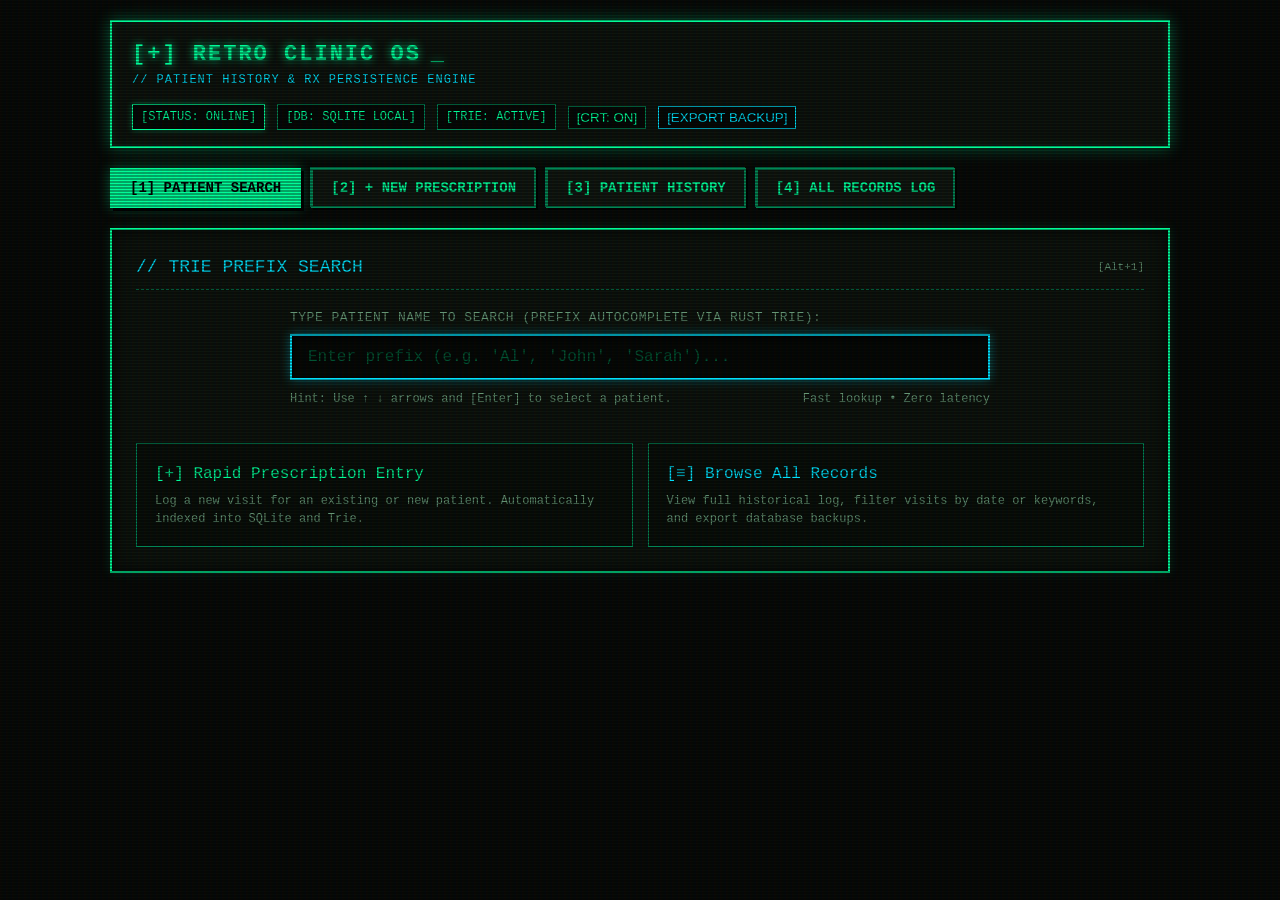
<file: index.html>
﻿<!DOCTYPE html>
<html lang="en">
<head>
  <meta charset="UTF-8">
  <meta name="viewport" content="width=device-width, initial-scale=1.0">
  <title>RETRO CLINIC OS // Patient History & Prescription Tracker</title>
  <link rel="stylesheet" href="style.css">
</head>
<body>
  <!-- CRT Scanlines Overlay -->
  <div class="crt-overlay"></div>

  <div class="app-container">
    <!-- Header -->
    <header class="retro-header">
      <div class="title-group">
        <h1>
          <span>[+] RETRO CLINIC OS</span>
          <span class="cursor-blink">_</span>
        </h1>
        <div class="sub">// PATIENT HISTORY &amp; RX PERSISTENCE ENGINE</div>
      </div>

      <div class="status-bar">
        <span class="status-pill online">[STATUS: ONLINE]</span>
        <span class="status-pill">[DB: SQLITE LOCAL]</span>
        <span class="status-pill">[TRIE: ACTIVE]</span>
        <button id="crtToggleBtn" class="status-pill" style="cursor: pointer;">[CRT: ON]</button>
        <button id="exportBackupBtn" class="status-pill" style="cursor: pointer; border-color: var(--c-cyan); color: var(--c-cyan);">[EXPORT BACKUP]</button>
      </div>
    </header>

    <!-- Navigation Tabs -->
    <nav class="retro-nav">
      <button id="tab-btn-search" class="nav-btn active" onclick="switchTab('search')">
        <span>[1] PATIENT SEARCH</span>
      </button>
      <button id="tab-btn-new" class="nav-btn" onclick="switchTab('new')">
        <span>[2] + NEW PRESCRIPTION</span>
      </button>
      <button id="tab-btn-history" class="nav-btn" onclick="switchTab('history')">
        <span>[3] PATIENT HISTORY</span>
      </button>
      <button id="tab-btn-table" class="nav-btn" onclick="switchTab('table')">
        <span>[4] ALL RECORDS LOG</span>
      </button>
    </nav>

    <!-- PANEL 1: Search & Live Autocomplete -->
    <section id="panel-search" class="panel">
      <div class="panel-title">
        <span>// TRIE PREFIX SEARCH</span>
        <small style="font-size: 11px; color: var(--c-text-muted);">[Alt+1]</small>
      </div>

      <div class="search-container">
        <label class="input-label" for="searchInput">TYPE PATIENT NAME TO SEARCH (PREFIX AUTOCOMPLETE VIA RUST TRIE):</label>
        <input 
          type="text" 
          id="searchInput" 
          class="retro-input" 
          placeholder="Enter prefix (e.g. 'Al', 'John', 'Sarah')..." 
          autocomplete="off"
        >
        <div id="searchSuggestions" class="suggestions-dropdown hidden"></div>
        <div style="margin-top: 10px; font-size: 12px; color: var(--c-text-muted); display: flex; justify-content: space-between;">
          <span>Hint: Use &uarr; &darr; arrows and [Enter] to select a patient.</span>
          <span>Fast lookup &bull; Zero latency</span>
        </div>
      </div>

      <div style="margin-top: 35px; display: grid; grid-template-columns: repeat(auto-fit, minmax(280px, 1fr)); gap: 15px;">
        <div class="rx-card" style="cursor: pointer;" onclick="switchTab('new')">
          <div class="rx-card-title" style="color: var(--c-green);">[+] Rapid Prescription Entry</div>
          <p style="font-size: 12px; color: var(--c-text-muted); margin-top: 6px;">
            Log a new visit for an existing or new patient. Automatically indexed into SQLite and Trie.
          </p>
        </div>
        <div class="rx-card" style="cursor: pointer;" onclick="switchTab('table')">
          <div class="rx-card-title" style="color: var(--c-cyan);">[&equiv;] Browse All Records</div>
          <p style="font-size: 12px; color: var(--c-text-muted); margin-top: 6px;">
            View full historical log, filter visits by date or keywords, and export database backups.
          </p>
        </div>
      </div>
    </section>

    <!-- PANEL 2: New Prescription Form -->
    <section id="panel-new" class="panel hidden">
      <div class="panel-title">
        <span>// NEW PATIENT VISIT &amp; PRESCRIPTION</span>
        <small style="font-size: 11px; color: var(--c-text-muted);">[Alt+2]</small>
      </div>

      <form id="newRxForm">
        <div class="form-grid">
          <!-- Patient Name with Trie Autocomplete -->
          <div class="form-group" style="position: relative;">
            <label class="input-label" for="newRxName">PATIENT NAME *</label>
            <input 
              type="text" 
              id="newRxName" 
              class="retro-input" 
              placeholder="Full name..." 
              required 
              autocomplete="off"
            >
            <div id="newRxSuggestions" class="suggestions-dropdown hidden"></div>
          </div>

          <!-- Age -->
          <div class="form-group">
            <label class="input-label" for="newRxAge">AGE</label>
            <input type="text" id="newRxAge" class="retro-input" placeholder="e.g. 34 or 45 yrs">
          </div>

          <!-- Gender -->
          <div class="form-group">
            <label class="input-label" for="newRxGender">GENDER</label>
            <input type="text" id="newRxGender" class="retro-input" placeholder="M / F / Other">
          </div>

          <!-- Phone -->
          <div class="form-group">
            <label class="input-label" for="newRxPhone">PHONE NUMBER</label>
            <input type="text" id="newRxPhone" class="retro-input" placeholder="e.g. 9876543210">
          </div>

          <!-- Date -->
          <div class="form-group">
            <label class="input-label" for="newRxDate">VISIT DATE *</label>
            <input type="date" id="newRxDate" class="retro-input" required>
          </div>

          <!-- Time -->
          <div class="form-group">
            <label class="input-label" for="newRxTime">VISIT TIME *</label>
            <input type="time" id="newRxTime" class="retro-input" required>
          </div>

          <!-- Symptoms / Diagnosis -->
          <div class="form-group full-width">
            <label class="input-label" for="newRxSymptoms">SYMPTOMS / CLINICAL DIAGNOSIS</label>
            <textarea 
              id="newRxSymptoms" 
              class="retro-input" 
              style="min-height: 70px;"
              placeholder="e.g. Viral fever for 3 days, dry cough, headache, BP 120/80..."
            ></textarea>
          </div>

          <!-- Prescription Details -->
          <div class="form-group full-width">
            <label class="input-label" for="newRxPrescription">PRESCRIPTION DETAILS (MEDICATIONS &amp; DOSAGE) *</label>
            <textarea 
              id="newRxPrescription" 
              class="retro-input" 
              style="min-height: 120px;"
              placeholder="1. Tab Paracetamol 650mg - 1-0-1 after meals x 3 days&#10;2. Tab Cetirizine 10mg - 0-0-1 at night x 5 days&#10;3. Cough Syrup 10ml - thrice daily x 5 days&#10;Notes: Drink warm water, follow-up after 4 days." 
              required
            ></textarea>
          </div>
        </div>

        <div class="btn-row">
          <button type="button" class="retro-btn" onclick="document.getElementById('newRxForm').reset(); initNewRxForm();">
            Clear Form
          </button>
          <button type="submit" class="retro-btn cyan" style="font-size: 15px;">
            [SAVE RECORD] &crarr;
          </button>
        </div>
      </form>
    </section>

    <!-- PANEL 3: Patient History -->
    <section id="panel-history" class="panel hidden">
      <div class="panel-title">
        <span id="historyPatientTitle">// PATIENT HISTORY</span>
        <div style="display: flex; gap: 10px; align-items: center;">
          <span id="historyVisitCount" class="status-pill">0 VISITS</span>
          <button id="btnNewVisitForPatient" class="retro-btn cyan" style="padding: 6px 12px; font-size: 12px;">
            + NEW VISIT FOR THIS PATIENT
          </button>
        </div>
      </div>

      <div id="historyTimeline" class="history-timeline">
        <div style="padding: 20px; text-align: center; color: var(--c-text-muted);">
          [Select a patient from search or table to view their history timeline]
        </div>
      </div>
    </section>

    <!-- PANEL 4: All Records Table -->
    <section id="panel-table" class="panel hidden">
      <div class="panel-title">
        <span>// MASTER CLINIC RECORDS LOG</span>
        <small style="font-size: 11px; color: var(--c-text-muted);">[Alt+4]</small>
      </div>

      <div class="table-filter-bar">
        <input 
          type="text" 
          id="tableSearchInput" 
          class="retro-input" 
          placeholder="Filter by patient name..." 
          style="max-width: 250px; padding: 8px 12px;"
        >
        <input 
          type="date" 
          id="tableDateInput" 
          class="retro-input" 
          style="max-width: 180px; padding: 8px 12px;"
        >
        <button id="tableResetBtn" class="retro-btn" style="padding: 8px 14px; font-size: 12px;">
          Reset Filters
        </button>
      </div>

      <div class="table-wrapper">
        <table class="retro-table">
          <thead>
            <tr>
              <th style="width: 60px;">ID</th>
              <th>Patient Name</th>
              <th>Date &amp; Time</th>
              <th>Phone</th>
              <th>Diagnosis / Symptoms</th>
              <th>Prescription</th>
            </tr>
          </thead>
          <tbody id="recordsTableBody">
            <!-- Rows injected by JavaScript -->
          </tbody>
        </table>
      </div>
    </section>
  </div>

  <!-- Toast Notification -->
  <div id="toast"></div>

  <!-- Prescription Print Slip Modal -->
  <div id="printModal" class="modal-backdrop hidden">
    <div class="modal-content">
      <div class="printable-slip">
        <div class="clinic-head">
          <h2>CLINIC MEDICAL PRESCRIPTION</h2>
          <div style="font-size: 12px; color: var(--c-text-muted); margin-top: 4px;">
            PRIMARY HEALTHCARE &bull; OUTPATIENT CLINIC
          </div>
        </div>

        <div class="rx-slip-grid">
          <div><strong>Patient Name:</strong> <span id="slipPatientName">-</span></div>
          <div><strong>Date &amp; Time:</strong> <span id="slipDateTime">-</span></div>
          <div style="grid-column: 1 / -1;"><strong>Vitals:</strong> <span id="slipVitals">-</span></div>
        </div>

        <div style="margin-bottom: 12px;">
          <strong style="font-size: 12px; color: var(--c-amber);">Symptoms / Diagnosis:</strong>
          <div id="slipSymptoms" class="rx-field-content" style="border-left-color: var(--c-amber);">-</div>
        </div>

        <div style="margin-bottom: 25px;">
          <strong style="font-size: 14px; color: var(--c-cyan);">Rx (Medications &amp; Instructions):</strong>
          <div id="slipPrescription" class="rx-field-content" style="white-space: pre-wrap; min-height: 80px;">-</div>
        </div>

        <div style="margin-top: 30px; display: flex; justify-content: space-between; align-items: flex-end; padding-top: 15px; border-top: 1px dashed #334433;">
          <span style="font-size: 11px; color: var(--c-text-muted);">Generated via Retro Clinic System</span>
          <div style="text-align: center;">
            <div style="border-bottom: 1px solid var(--c-dim-green); width: 160px; height: 30px;"></div>
            <span style="font-size: 12px;">Doctor's Signature</span>
          </div>
        </div>
      </div>

      <div class="btn-row" style="margin-top: 0;">
        <button class="retro-btn" onclick="closePrintModal()">Close</button>
        <button class="retro-btn cyan" onclick="window.print()">[Print / Save PDF]</button>
      </div>
    </div>
  </div>

  <script src="app.js"></script>
</body>
</html>
</file>
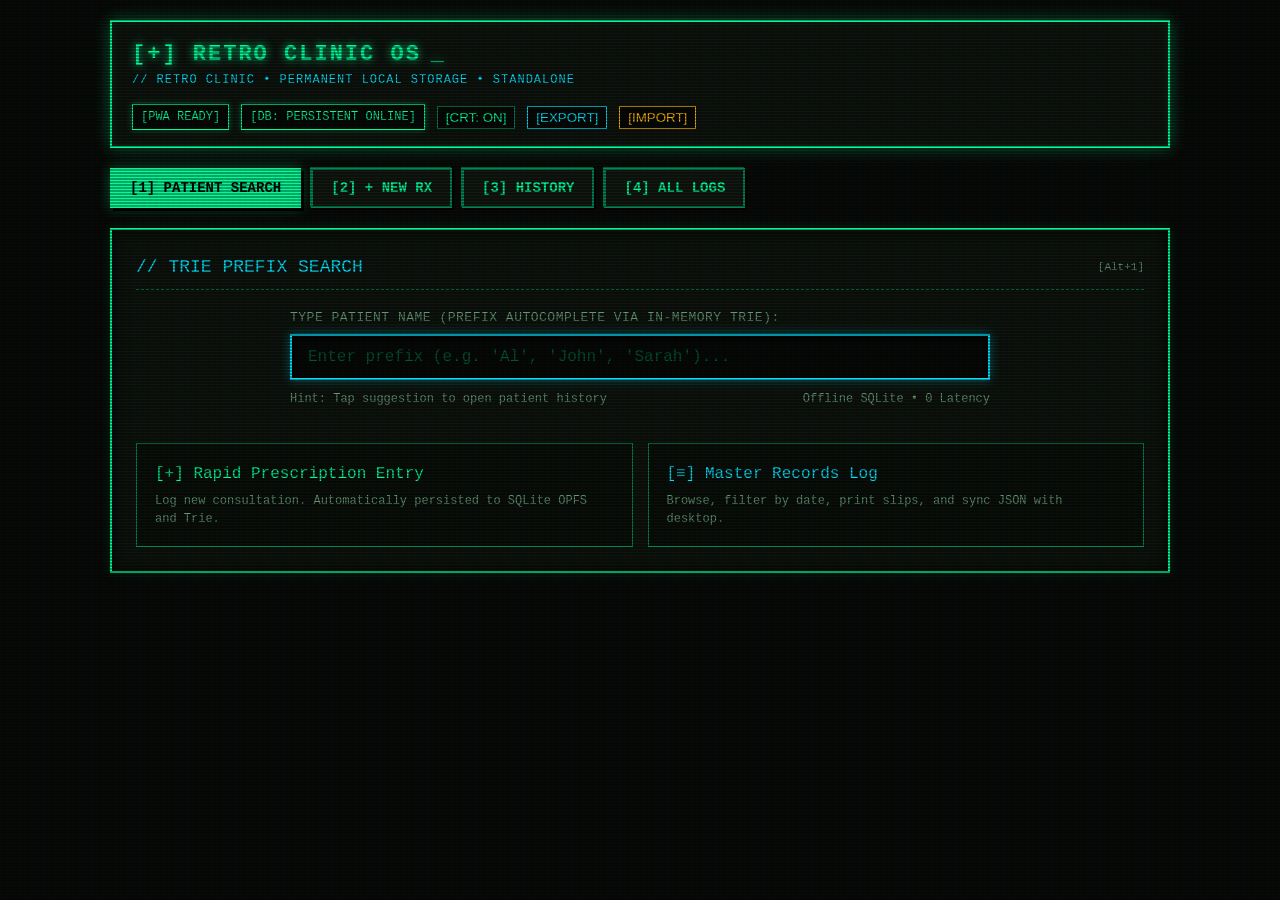
<file: docs/index.html>
<!DOCTYPE html>
<html lang="en">
<head>
  <meta charset="UTF-8">
  <meta name="viewport" content="width=device-width, initial-scale=1.0, maximum-scale=1.0, user-scalable=no">
  <meta name="theme-color" content="#00ff99">
  <meta name="apple-mobile-web-app-capable" content="yes">
  <meta name="apple-mobile-web-app-status-bar-style" content="black-translucent">
  <title>RETRO CLINIC OS // Patient History & Prescription Tracker</title>
  <link rel="manifest" href="manifest.json">
  <link rel="icon" type="image/png" href="icon-192.png">
  <link rel="apple-touch-icon" href="icon-192.png">
  <link rel="stylesheet" href="style.css">
  <style>
    /* Mobile-friendly enhancements while maintaining 100% retro look */
    @media (max-width: 600px) {
      .retro-header {
        flex-direction: column;
        align-items: flex-start;
        padding: 12px;
      }
      .title-group h1 {
        font-size: 18px;
      }
      .status-bar {
        width: 100%;
        justify-content: space-between;
        flex-wrap: wrap;
        gap: 6px;
      }
      .retro-nav {
        display: grid;
        grid-template-columns: 1fr 1fr;
        gap: 6px;
      }
      .nav-btn {
        padding: 8px 10px;
        font-size: 12px;
        justify-content: center;
      }
      .panel {
        padding: 14px;
      }
      .form-grid {
        grid-template-columns: 1fr;
      }
      .btn-row {
        flex-direction: column;
      }
      .btn-row .retro-btn {
        width: 100%;
        justify-content: center;
      }
    }
  </style>
  <script>
    if ('serviceWorker' in navigator) {
      navigator.serviceWorker.register('./sw.js').catch(function(err) {
        console.warn('SW registration error:', err);
      });
    }
  </script>
</head>
<body>
  <!-- CRT Scanlines Overlay -->
  <div class="crt-overlay"></div>

  <div class="app-container">
    <!-- Header -->
    <header class="retro-header">
      <div class="title-group">
        <h1>
          <span>[+] RETRO CLINIC OS</span>
          <span class="cursor-blink">_</span>
        </h1>
        <div class="sub">// RETRO CLINIC &bull; PERMANENT LOCAL STORAGE &bull; STANDALONE</div>
      </div>

      <div class="status-bar">
        <span class="status-pill online">[PWA READY]</span>
        <span id="statusPillDb" class="status-pill">[DB: LOADING...]</span>
        <button id="installAppBtn" class="status-pill" style="cursor: pointer; display: none; border-color: #00ff99; background: #003311; color: #00ff99;">[+ INSTALL APP]</button>
        <button id="crtToggleBtn" class="status-pill" style="cursor: pointer;">[CRT: ON]</button>
        <button id="exportBackupBtn" class="status-pill" style="cursor: pointer; border-color: var(--c-cyan); color: var(--c-cyan);">[EXPORT]</button>
        <button id="importBackupBtn" class="status-pill" style="cursor: pointer; border-color: var(--c-amber); color: var(--c-amber);">[IMPORT]</button>
        <input type="file" id="importBackupInput" accept=".json" style="display: none;">
      </div>
    </header>

    <!-- Navigation Tabs -->
    <nav class="retro-nav">
      <button id="tab-btn-search" class="nav-btn active" onclick="switchTab('search')">
        <span>[1] PATIENT SEARCH</span>
      </button>
      <button id="tab-btn-new" class="nav-btn" onclick="switchTab('new')">
        <span>[2] + NEW RX</span>
      </button>
      <button id="tab-btn-history" class="nav-btn" onclick="switchTab('history')">
        <span>[3] HISTORY</span>
      </button>
      <button id="tab-btn-table" class="nav-btn" onclick="switchTab('table')">
        <span>[4] ALL LOGS</span>
      </button>
    </nav>

    <!-- PANEL 1: Search & Live Autocomplete -->
    <section id="panel-search" class="panel">
      <div class="panel-title">
        <span>// TRIE PREFIX SEARCH</span>
        <small style="font-size: 11px; color: var(--c-text-muted);">[Alt+1]</small>
      </div>

      <div class="search-container">
        <label class="input-label" for="searchInput">TYPE PATIENT NAME (PREFIX AUTOCOMPLETE VIA IN-MEMORY TRIE):</label>
        <input 
          type="text" 
          id="searchInput" 
          class="retro-input" 
          placeholder="Enter prefix (e.g. 'Al', 'John', 'Sarah')..." 
          autocomplete="off"
        >
        <div id="searchSuggestions" class="suggestions-dropdown hidden"></div>
        <div style="margin-top: 10px; font-size: 12px; color: var(--c-text-muted); display: flex; justify-content: space-between;">
          <span>Hint: Tap suggestion to open patient history</span>
          <span>Offline SQLite &bull; 0 Latency</span>
        </div>
      </div>

      <div style="margin-top: 35px; display: grid; grid-template-columns: repeat(auto-fit, minmax(240px, 1fr)); gap: 15px;">
        <div class="rx-card" style="cursor: pointer;" onclick="switchTab('new')">
          <div class="rx-card-title" style="color: var(--c-green);">[+] Rapid Prescription Entry</div>
          <p style="font-size: 12px; color: var(--c-text-muted); margin-top: 6px;">
            Log new consultation. Automatically persisted to SQLite OPFS and Trie.
          </p>
        </div>
        <div class="rx-card" style="cursor: pointer;" onclick="switchTab('table')">
          <div class="rx-card-title" style="color: var(--c-cyan);">[&equiv;] Master Records Log</div>
          <p style="font-size: 12px; color: var(--c-text-muted); margin-top: 6px;">
            Browse, filter by date, print slips, and sync JSON with desktop.
          </p>
        </div>
      </div>
    </section>

    <!-- PANEL 2: New Prescription Form -->
    <section id="panel-new" class="panel hidden">
      <div class="panel-title">
        <span>// NEW PATIENT VISIT &amp; PRESCRIPTION</span>
        <small style="font-size: 11px; color: var(--c-text-muted);">[Alt+2]</small>
      </div>

      <form id="newRxForm">
        <div class="form-grid">
          <!-- Patient Name with Trie Autocomplete -->
          <div class="form-group" style="position: relative;">
            <label class="input-label" for="newRxName">PATIENT NAME *</label>
            <input 
              type="text" 
              id="newRxName" 
              class="retro-input" 
              placeholder="Full name..." 
              required 
              autocomplete="off"
            >
            <div id="newRxSuggestions" class="suggestions-dropdown hidden"></div>
          </div>

          <!-- Age -->
          <div class="form-group">
            <label class="input-label" for="newRxAge">AGE</label>
            <input type="text" id="newRxAge" class="retro-input" placeholder="e.g. 34">
          </div>

          <!-- Gender -->
          <div class="form-group">
            <label class="input-label" for="newRxGender">GENDER</label>
            <input type="text" id="newRxGender" class="retro-input" placeholder="M / F / Other">
          </div>

          <!-- Phone -->
          <div class="form-group">
            <label class="input-label" for="newRxPhone">PHONE NUMBER</label>
            <input type="tel" id="newRxPhone" class="retro-input" placeholder="e.g. 9876543210">
          </div>

          <!-- Date -->
          <div class="form-group">
            <label class="input-label" for="newRxDate">VISIT DATE *</label>
            <input type="date" id="newRxDate" class="retro-input" required>
          </div>

          <!-- Time -->
          <div class="form-group">
            <label class="input-label" for="newRxTime">VISIT TIME *</label>
            <input type="time" id="newRxTime" class="retro-input" required>
          </div>

          <!-- Symptoms / Diagnosis -->
          <div class="form-group full-width">
            <label class="input-label" for="newRxSymptoms">SYMPTOMS / CLINICAL DIAGNOSIS</label>
            <textarea 
              id="newRxSymptoms" 
              class="retro-input" 
              style="min-height: 70px;"
              placeholder="e.g. Fever 3 days, dry cough..."
            ></textarea>
          </div>

          <!-- Prescription Details -->
          <div class="form-group full-width">
            <label class="input-label" for="newRxPrescription">PRESCRIPTION DETAILS (MEDICATIONS &amp; DOSAGE) *</label>
            <textarea 
              id="newRxPrescription" 
              class="retro-input" 
              style="min-height: 120px;"
              placeholder="1. Tab Paracetamol 650mg - 1-0-1 after meals x 3 days&#10;2. Tab Cetirizine 10mg - 0-0-1 at night x 5 days" 
              required
            ></textarea>
          </div>
        </div>

        <div class="btn-row">
          <button type="button" class="retro-btn" onclick="document.getElementById('newRxForm').reset(); initNewRxForm();">
            Clear Form
          </button>
          <button type="submit" class="retro-btn cyan" style="font-size: 15px;">
            [SAVE RECORD] &crarr;
          </button>
        </div>
      </form>
    </section>

    <!-- PANEL 3: Patient History -->
    <section id="panel-history" class="panel hidden">
      <div class="panel-title">
        <span id="historyPatientTitle">// PATIENT HISTORY</span>
        <div style="display: flex; gap: 10px; align-items: center;">
          <span id="historyVisitCount" class="status-pill">0 VISITS</span>
          <button id="btnNewVisitForPatient" class="retro-btn cyan" style="padding: 6px 12px; font-size: 12px;">
            + NEW VISIT
          </button>
        </div>
      </div>

      <div id="historyTimeline" class="history-timeline">
        <div style="padding: 20px; text-align: center; color: var(--c-text-muted);">
          [Select a patient from search or table to view history]
        </div>
      </div>
    </section>

    <!-- PANEL 4: All Records Table -->
    <section id="panel-table" class="panel hidden">
      <div class="panel-title">
        <span>// MASTER CLINIC RECORDS LOG</span>
        <small style="font-size: 11px; color: var(--c-text-muted);">[Alt+4]</small>
      </div>

      <div class="table-filter-bar">
        <input 
          type="text" 
          id="tableSearchInput" 
          class="retro-input" 
          placeholder="Filter by patient name..." 
          style="max-width: 200px; padding: 8px 12px;"
        >
        <input 
          type="date" 
          id="tableDateInput" 
          class="retro-input" 
          style="max-width: 160px; padding: 8px 12px;"
        >
        <button id="tableResetBtn" class="retro-btn" style="padding: 8px 14px; font-size: 12px;">
          Reset
        </button>
      </div>

      <div class="table-wrapper">
        <table class="retro-table">
          <thead>
            <tr>
              <th style="width: 50px;">ID</th>
              <th>Patient</th>
              <th>Date</th>
              <th>Phone</th>
              <th>Diagnosis</th>
              <th>Prescription</th>
            </tr>
          </thead>
          <tbody id="recordsTableBody">
            <!-- Injected by JavaScript -->
          </tbody>
        </table>
      </div>
    </section>
  </div>

  <!-- Toast -->
  <div id="toast"></div>

  <!-- Prescription Print Slip Modal -->
  <div id="printModal" class="modal-backdrop hidden">
    <div class="modal-content">
      <div class="printable-slip">
        <div class="clinic-head">
          <h2>CLINIC MEDICAL PRESCRIPTION</h2>
          <div style="font-size: 12px; color: var(--c-text-muted); margin-top: 4px;">
            PRIMARY HEALTHCARE &bull; OUTPATIENT CLINIC
          </div>
        </div>

        <div class="rx-slip-grid">
          <div><strong>Patient:</strong> <span id="slipPatientName">-</span></div>
          <div><strong>Date:</strong> <span id="slipDateTime">-</span></div>
          <div style="grid-column: 1 / -1;"><strong>Vitals:</strong> <span id="slipVitals">-</span></div>
        </div>

        <div style="margin-bottom: 12px;">
          <strong style="font-size: 12px; color: var(--c-amber);">Symptoms / Diagnosis:</strong>
          <div id="slipSymptoms" class="rx-field-content" style="border-left-color: var(--c-amber);">-</div>
        </div>

        <div style="margin-bottom: 25px;">
          <strong style="font-size: 14px; color: var(--c-cyan);">Rx (Medications &amp; Dosage):</strong>
          <div id="slipPrescription" class="rx-field-content" style="white-space: pre-wrap; min-height: 80px;">-</div>
        </div>

        <div style="margin-top: 30px; display: flex; justify-content: space-between; align-items: flex-end; padding-top: 15px; border-top: 1px dashed #334433;">
          <span style="font-size: 11px; color: var(--c-text-muted);">Retro Clinic PWA</span>
          <div style="text-align: center;">
            <div style="border-bottom: 1px solid var(--c-dim-green); width: 140px; height: 25px;"></div>
            <span style="font-size: 12px;">Doctor's Signature</span>
          </div>
        </div>
      </div>

      <div class="btn-row" style="margin-top: 0;">
        <button class="retro-btn" onclick="closePrintModal()">Close</button>
        <button class="retro-btn cyan" onclick="window.print()">[Print / PDF]</button>
      </div>
    </div>
  </div>

  <script type="module" src="app.js"></script>
</body>
</html>
</file>
<file: style.css>
﻿:root {
  --c-green: #00ff99;
  --c-green-glow: rgba(0, 255, 153, 0.4);
  --c-dim-green: #008855;
  --c-bg: #070a07;
  --c-panel: #0d140d;
  --c-panel-header: #131e13;
  --c-border: #00ff99;
  --c-cyan: #00e5ff;
  --c-amber: #ffb700;
  --c-red: #ff3366;
  --c-text-muted: #669977;
  --font-mono: "Courier New", "Lucida Console", Monaco, monospace;
}

* {
  box-sizing: border-box;
  margin: 0;
  padding: 0;
}

body {
  background-color: var(--c-bg);
  color: var(--c-green);
  font-family: var(--font-mono);
  font-size: 15px;
  line-height: 1.5;
  min-height: 100vh;
  position: relative;
  overflow-x: hidden;
}

/* Retro Scanline Overlay */
.crt-overlay {
  position: fixed;
  top: 0;
  left: 0;
  width: 100%;
  height: 100%;
  pointer-events: none;
  z-index: 9999;
  background: linear-gradient(
      rgba(18, 16, 16, 0) 50%,
      rgba(0, 0, 0, 0.35) 50%
    ),
    linear-gradient(
      90deg,
      rgba(255, 0, 0, 0.03),
      rgba(0, 255, 0, 0.01),
      rgba(0, 0, 255, 0.03)
    );
  background-size: 100% 3px, 6px 100%;
  transition: opacity 0.3s;
}

.crt-off .crt-overlay {
  opacity: 0;
}

/* App Container */
.app-container {
  max-width: 1100px;
  margin: 0 auto;
  padding: 20px;
  position: relative;
  z-index: 1;
}

/* Header */
.retro-header {
  border: 2px solid var(--c-border);
  background-color: var(--c-panel);
  padding: 16px 20px;
  margin-bottom: 20px;
  box-shadow: 0 0 15px var(--c-green-glow), inset 0 0 10px rgba(0, 255, 153, 0.1);
  display: flex;
  justify-content: space-between;
  align-items: center;
  flex-wrap: wrap;
  gap: 15px;
}

.title-group h1 {
  font-size: 22px;
  letter-spacing: 2px;
  text-shadow: 0 0 8px var(--c-green);
  display: flex;
  align-items: center;
  gap: 10px;
}

.title-group .sub {
  font-size: 12px;
  color: var(--c-cyan);
  letter-spacing: 1px;
}

.status-bar {
  display: flex;
  gap: 12px;
  align-items: center;
  font-size: 12px;
}

.status-pill {
  border: 1px solid var(--c-dim-green);
  padding: 3px 8px;
  background: #050805;
  color: var(--c-green);
}

.status-pill.online {
  border-color: var(--c-green);
  box-shadow: 0 0 6px var(--c-green-glow);
}

.cursor-blink {
  animation: blink 1s infinite;
}

@keyframes blink {
  0%, 49% { opacity: 1; }
  50%, 100% { opacity: 0; }
}

/* Navigation Tabs */
.retro-nav {
  display: flex;
  gap: 10px;
  margin-bottom: 20px;
  flex-wrap: wrap;
}

.nav-btn {
  background-color: #111811;
  border: 2px solid var(--c-dim-green);
  color: var(--c-green);
  font-family: var(--font-mono);
  font-size: 14px;
  font-weight: bold;
  padding: 10px 18px;
  cursor: pointer;
  transition: all 0.15s ease-in-out;
  box-shadow: 2px 2px #000, -1px -1px var(--c-dim-green);
  display: inline-flex;
  align-items: center;
  gap: 8px;
}

.nav-btn:hover {
  background-color: var(--c-dim-green);
  color: #000;
  border-color: var(--c-green);
  box-shadow: 0 0 8px var(--c-green-glow);
}

.nav-btn.active {
  background-color: var(--c-green);
  color: #000;
  border-color: var(--c-green);
  box-shadow: 3px 3px #000, 0 0 12px var(--c-green-glow);
}

.nav-btn .badge {
  background: #000;
  color: var(--c-green);
  padding: 1px 6px;
  font-size: 11px;
  border: 1px solid var(--c-green);
}

.nav-btn.active .badge {
  background: #111;
  color: #00ff99;
}

/* Panels */
.panel {
  border: 2px solid var(--c-border);
  background-color: var(--c-panel);
  padding: 24px;
  margin-bottom: 25px;
  box-shadow: 0 0 10px rgba(0, 255, 153, 0.15), inset 0 0 15px rgba(0, 0, 0, 0.8);
}

.panel-title {
  font-size: 18px;
  margin-bottom: 18px;
  padding-bottom: 8px;
  border-bottom: 1px dashed var(--c-dim-green);
  display: flex;
  justify-content: space-between;
  align-items: center;
}

.panel-title span {
  color: var(--c-cyan);
}

.hidden {
  display: none !important;
}

/* Search Box & Suggestions */
.search-container {
  position: relative;
  max-width: 700px;
  margin: 0 auto;
}

.input-label {
  display: block;
  font-size: 13px;
  color: var(--c-text-muted);
  margin-bottom: 6px;
  letter-spacing: 0.5px;
}

.retro-input {
  width: 100%;
  padding: 12px 16px;
  background-color: #050805;
  border: 2px solid var(--c-border);
  color: var(--c-green);
  font-family: var(--font-mono);
  font-size: 16px;
  outline: none;
  box-shadow: inset 2px 2px 5px #000;
  transition: border-color 0.2s, box-shadow 0.2s;
}

.retro-input:focus {
  border-color: var(--c-cyan);
  box-shadow: 0 0 10px rgba(0, 229, 255, 0.4), inset 2px 2px 5px #000;
}

.retro-input::placeholder {
  color: #005533;
}

.suggestions-dropdown {
  position: absolute;
  top: 100%;
  left: 0;
  right: 0;
  background-color: #0d160d;
  border: 2px solid var(--c-cyan);
  border-top: none;
  max-height: 250px;
  overflow-y: auto;
  z-index: 100;
  box-shadow: 0 10px 20px rgba(0,0,0,0.8), 0 0 10px rgba(0, 229, 255, 0.2);
}

.suggestion-item {
  padding: 10px 14px;
  cursor: pointer;
  border-bottom: 1px dotted #112211;
  display: flex;
  justify-content: space-between;
  align-items: center;
}

.suggestion-item:hover, .suggestion-item.active {
  background-color: var(--c-cyan);
  color: #000;
  font-weight: bold;
}

.suggestion-item .hint {
  font-size: 11px;
  opacity: 0.8;
}

/* Forms */
.form-grid {
  display: grid;
  grid-template-columns: repeat(auto-fit, minmax(220px, 1fr));
  gap: 16px;
  margin-bottom: 16px;
}

.form-group {
  display: flex;
  flex-direction: column;
}

.form-group.full-width {
  grid-column: 1 / -1;
}

textarea.retro-input {
  min-height: 100px;
  resize: vertical;
}

.btn-row {
  display: flex;
  gap: 12px;
  justify-content: flex-end;
  margin-top: 15px;
  flex-wrap: wrap;
}

.retro-btn {
  background-color: #152215;
  border: 2px solid var(--c-border);
  color: var(--c-green);
  font-family: var(--font-mono);
  font-size: 14px;
  font-weight: bold;
  padding: 10px 20px;
  cursor: pointer;
  box-shadow: 2px 2px #000, -1px -1px var(--c-dim-green);
  transition: all 0.15s;
  display: inline-flex;
  align-items: center;
  gap: 8px;
}

.retro-btn:hover {
  background-color: var(--c-green);
  color: #000;
  box-shadow: 0 0 10px var(--c-green-glow);
}

.retro-btn.cyan {
  border-color: var(--c-cyan);
  color: var(--c-cyan);
}
.retro-btn.cyan:hover {
  background-color: var(--c-cyan);
  color: #000;
  box-shadow: 0 0 10px rgba(0, 229, 255, 0.5);
}

.retro-btn.danger {
  border-color: var(--c-red);
  color: var(--c-red);
}
.retro-btn.danger:hover {
  background-color: var(--c-red);
  color: #fff;
  box-shadow: 0 0 10px rgba(255, 51, 102, 0.5);
}

/* History Cards */
.history-timeline {
  display: flex;
  flex-direction: column;
  gap: 16px;
}

.rx-card {
  border: 1px solid var(--c-dim-green);
  background: #090f09;
  padding: 18px;
  position: relative;
  transition: border-color 0.2s, box-shadow 0.2s;
}

.rx-card:hover {
  border-color: var(--c-green);
  box-shadow: 0 0 10px rgba(0, 255, 153, 0.15);
}

.rx-card-header {
  display: flex;
  justify-content: space-between;
  align-items: center;
  border-bottom: 1px solid #1a2a1a;
  padding-bottom: 8px;
  margin-bottom: 12px;
  flex-wrap: wrap;
  gap: 10px;
}

.rx-card-title {
  font-size: 16px;
  color: var(--c-cyan);
}

.rx-date-badge {
  background: #112211;
  color: var(--c-green);
  border: 1px solid var(--c-dim-green);
  padding: 2px 8px;
  font-size: 12px;
}

.rx-body {
  display: grid;
  grid-template-columns: 1fr;
  gap: 12px;
  margin-bottom: 12px;
}

.rx-field-label {
  font-size: 11px;
  color: var(--c-text-muted);
  text-transform: uppercase;
}

.rx-field-content {
  background: #040604;
  padding: 8px 12px;
  border-left: 2px solid var(--c-green);
  white-space: pre-wrap;
  margin-top: 4px;
}

.rx-actions {
  display: flex;
  gap: 10px;
  justify-content: flex-end;
}

/* Table Styling */
.table-wrapper {
  overflow-x: auto;
  border: 1px solid var(--c-dim-green);
  margin-top: 15px;
}

.retro-table {
  width: 100%;
  border-collapse: collapse;
  text-align: left;
}

.retro-table th, .retro-table td {
  padding: 10px 14px;
  border: 1px solid #142514;
}

.retro-table th {
  background-color: var(--c-panel-header);
  color: var(--c-cyan);
  font-size: 13px;
  letter-spacing: 1px;
  border-bottom: 2px solid var(--c-border);
}

.retro-table tbody tr {
  cursor: pointer;
  transition: background-color 0.15s;
}

.retro-table tbody tr:hover {
  background-color: #122412;
  color: #fff;
}

.table-filter-bar {
  display: flex;
  gap: 12px;
  align-items: center;
  flex-wrap: wrap;
  margin-bottom: 12px;
}

/* Notification Toast */
#toast {
  position: fixed;
  bottom: 25px;
  right: 25px;
  background-color: #0c160c;
  border: 2px solid var(--c-green);
  color: var(--c-green);
  padding: 12px 20px;
  font-family: var(--font-mono);
  box-shadow: 0 0 15px var(--c-green-glow);
  z-index: 10000;
  transition: opacity 0.3s, transform 0.3s;
  transform: translateY(100px);
  opacity: 0;
  pointer-events: none;
}

#toast.show {
  transform: translateY(0);
  opacity: 1;
}

#toast.error {
  border-color: var(--c-red);
  color: var(--c-red);
  box-shadow: 0 0 15px rgba(255, 51, 102, 0.5);
}

/* Prescription Print / Modal View */
.modal-backdrop {
  position: fixed;
  top: 0;
  left: 0;
  width: 100%;
  height: 100%;
  background: rgba(0, 0, 0, 0.85);
  display: flex;
  justify-content: center;
  align-items: center;
  z-index: 1000;
  padding: 20px;
}

.modal-content {
  background: var(--c-panel);
  border: 2px solid var(--c-border);
  box-shadow: 0 0 25px var(--c-green-glow);
  width: 100%;
  max-width: 650px;
  max-height: 90vh;
  overflow-y: auto;
  padding: 25px;
}

.printable-slip {
  background: #070d07;
  border: 1px dashed var(--c-dim-green);
  padding: 20px;
  margin-bottom: 20px;
}

.clinic-head {
  text-align: center;
  border-bottom: 2px solid var(--c-border);
  padding-bottom: 12px;
  margin-bottom: 16px;
}

.clinic-head h2 {
  font-size: 22px;
  color: var(--c-cyan);
}

.rx-slip-grid {
  display: grid;
  grid-template-columns: 1fr 1fr;
  gap: 10px;
  font-size: 13px;
  margin-bottom: 15px;
}

/* Print Specific Rules */
@media print {
  body {
    background: #fff !important;
    color: #000 !important;
  }
  .crt-overlay, .retro-header, .retro-nav, .panel, .modal-backdrop .retro-btn, .rx-actions {
    display: none !important;
  }
  .modal-backdrop {
    position: static !important;
    background: transparent !important;
    padding: 0 !important;
  }
  .modal-content {
    border: none !important;
    box-shadow: none !important;
    max-width: 100% !important;
    padding: 0 !important;
    background: #fff !important;
    color: #000 !important;
  }
  .printable-slip {
    border: 2px solid #000 !important;
    background: #fff !important;
    color: #000 !important;
    padding: 30px !important;
  }
  .clinic-head {
    border-bottom: 2px solid #000 !important;
  }
  .clinic-head h2 {
    color: #000 !important;
  }
  .rx-field-content {
    border-left: 2px solid #000 !important;
    background: #f9f9f9 !important;
    color: #000 !important;
  }
}
</file>
<file: docs/style.css>
﻿:root {
  --c-green: #00ff99;
  --c-green-glow: rgba(0, 255, 153, 0.4);
  --c-dim-green: #008855;
  --c-bg: #070a07;
  --c-panel: #0d140d;
  --c-panel-header: #131e13;
  --c-border: #00ff99;
  --c-cyan: #00e5ff;
  --c-amber: #ffb700;
  --c-red: #ff3366;
  --c-text-muted: #669977;
  --font-mono: "Courier New", "Lucida Console", Monaco, monospace;
}

* {
  box-sizing: border-box;
  margin: 0;
  padding: 0;
}

body {
  background-color: var(--c-bg);
  color: var(--c-green);
  font-family: var(--font-mono);
  font-size: 15px;
  line-height: 1.5;
  min-height: 100vh;
  position: relative;
  overflow-x: hidden;
}

/* Retro Scanline Overlay */
.crt-overlay {
  position: fixed;
  top: 0;
  left: 0;
  width: 100%;
  height: 100%;
  pointer-events: none;
  z-index: 9999;
  background: linear-gradient(
      rgba(18, 16, 16, 0) 50%,
      rgba(0, 0, 0, 0.35) 50%
    ),
    linear-gradient(
      90deg,
      rgba(255, 0, 0, 0.03),
      rgba(0, 255, 0, 0.01),
      rgba(0, 0, 255, 0.03)
    );
  background-size: 100% 3px, 6px 100%;
  transition: opacity 0.3s;
}

.crt-off .crt-overlay {
  opacity: 0;
}

/* App Container */
.app-container {
  max-width: 1100px;
  margin: 0 auto;
  padding: 20px;
  position: relative;
  z-index: 1;
}

/* Header */
.retro-header {
  border: 2px solid var(--c-border);
  background-color: var(--c-panel);
  padding: 16px 20px;
  margin-bottom: 20px;
  box-shadow: 0 0 15px var(--c-green-glow), inset 0 0 10px rgba(0, 255, 153, 0.1);
  display: flex;
  justify-content: space-between;
  align-items: center;
  flex-wrap: wrap;
  gap: 15px;
}

.title-group h1 {
  font-size: 22px;
  letter-spacing: 2px;
  text-shadow: 0 0 8px var(--c-green);
  display: flex;
  align-items: center;
  gap: 10px;
}

.title-group .sub {
  font-size: 12px;
  color: var(--c-cyan);
  letter-spacing: 1px;
}

.status-bar {
  display: flex;
  gap: 12px;
  align-items: center;
  font-size: 12px;
}

.status-pill {
  border: 1px solid var(--c-dim-green);
  padding: 3px 8px;
  background: #050805;
  color: var(--c-green);
}

.status-pill.online {
  border-color: var(--c-green);
  box-shadow: 0 0 6px var(--c-green-glow);
}

.cursor-blink {
  animation: blink 1s infinite;
}

@keyframes blink {
  0%, 49% { opacity: 1; }
  50%, 100% { opacity: 0; }
}

/* Navigation Tabs */
.retro-nav {
  display: flex;
  gap: 10px;
  margin-bottom: 20px;
  flex-wrap: wrap;
}

.nav-btn {
  background-color: #111811;
  border: 2px solid var(--c-dim-green);
  color: var(--c-green);
  font-family: var(--font-mono);
  font-size: 14px;
  font-weight: bold;
  padding: 10px 18px;
  cursor: pointer;
  transition: all 0.15s ease-in-out;
  box-shadow: 2px 2px #000, -1px -1px var(--c-dim-green);
  display: inline-flex;
  align-items: center;
  gap: 8px;
}

.nav-btn:hover {
  background-color: var(--c-dim-green);
  color: #000;
  border-color: var(--c-green);
  box-shadow: 0 0 8px var(--c-green-glow);
}

.nav-btn.active {
  background-color: var(--c-green);
  color: #000;
  border-color: var(--c-green);
  box-shadow: 3px 3px #000, 0 0 12px var(--c-green-glow);
}

.nav-btn .badge {
  background: #000;
  color: var(--c-green);
  padding: 1px 6px;
  font-size: 11px;
  border: 1px solid var(--c-green);
}

.nav-btn.active .badge {
  background: #111;
  color: #00ff99;
}

/* Panels */
.panel {
  border: 2px solid var(--c-border);
  background-color: var(--c-panel);
  padding: 24px;
  margin-bottom: 25px;
  box-shadow: 0 0 10px rgba(0, 255, 153, 0.15), inset 0 0 15px rgba(0, 0, 0, 0.8);
}

.panel-title {
  font-size: 18px;
  margin-bottom: 18px;
  padding-bottom: 8px;
  border-bottom: 1px dashed var(--c-dim-green);
  display: flex;
  justify-content: space-between;
  align-items: center;
}

.panel-title span {
  color: var(--c-cyan);
}

.hidden {
  display: none !important;
}

/* Search Box & Suggestions */
.search-container {
  position: relative;
  max-width: 700px;
  margin: 0 auto;
}

.input-label {
  display: block;
  font-size: 13px;
  color: var(--c-text-muted);
  margin-bottom: 6px;
  letter-spacing: 0.5px;
}

.retro-input {
  width: 100%;
  padding: 12px 16px;
  background-color: #050805;
  border: 2px solid var(--c-border);
  color: var(--c-green);
  font-family: var(--font-mono);
  font-size: 16px;
  outline: none;
  box-shadow: inset 2px 2px 5px #000;
  transition: border-color 0.2s, box-shadow 0.2s;
}

.retro-input:focus {
  border-color: var(--c-cyan);
  box-shadow: 0 0 10px rgba(0, 229, 255, 0.4), inset 2px 2px 5px #000;
}

.retro-input::placeholder {
  color: #005533;
}

.suggestions-dropdown {
  position: absolute;
  top: 100%;
  left: 0;
  right: 0;
  background-color: #0d160d;
  border: 2px solid var(--c-cyan);
  border-top: none;
  max-height: 250px;
  overflow-y: auto;
  z-index: 100;
  box-shadow: 0 10px 20px rgba(0,0,0,0.8), 0 0 10px rgba(0, 229, 255, 0.2);
}

.suggestion-item {
  padding: 10px 14px;
  cursor: pointer;
  border-bottom: 1px dotted #112211;
  display: flex;
  justify-content: space-between;
  align-items: center;
}

.suggestion-item:hover, .suggestion-item.active {
  background-color: var(--c-cyan);
  color: #000;
  font-weight: bold;
}

.suggestion-item .hint {
  font-size: 11px;
  opacity: 0.8;
}

/* Forms */
.form-grid {
  display: grid;
  grid-template-columns: repeat(auto-fit, minmax(220px, 1fr));
  gap: 16px;
  margin-bottom: 16px;
}

.form-group {
  display: flex;
  flex-direction: column;
}

.form-group.full-width {
  grid-column: 1 / -1;
}

textarea.retro-input {
  min-height: 100px;
  resize: vertical;
}

.btn-row {
  display: flex;
  gap: 12px;
  justify-content: flex-end;
  margin-top: 15px;
  flex-wrap: wrap;
}

.retro-btn {
  background-color: #152215;
  border: 2px solid var(--c-border);
  color: var(--c-green);
  font-family: var(--font-mono);
  font-size: 14px;
  font-weight: bold;
  padding: 10px 20px;
  cursor: pointer;
  box-shadow: 2px 2px #000, -1px -1px var(--c-dim-green);
  transition: all 0.15s;
  display: inline-flex;
  align-items: center;
  gap: 8px;
}

.retro-btn:hover {
  background-color: var(--c-green);
  color: #000;
  box-shadow: 0 0 10px var(--c-green-glow);
}

.retro-btn.cyan {
  border-color: var(--c-cyan);
  color: var(--c-cyan);
}
.retro-btn.cyan:hover {
  background-color: var(--c-cyan);
  color: #000;
  box-shadow: 0 0 10px rgba(0, 229, 255, 0.5);
}

.retro-btn.danger {
  border-color: var(--c-red);
  color: var(--c-red);
}
.retro-btn.danger:hover {
  background-color: var(--c-red);
  color: #fff;
  box-shadow: 0 0 10px rgba(255, 51, 102, 0.5);
}

/* History Cards */
.history-timeline {
  display: flex;
  flex-direction: column;
  gap: 16px;
}

.rx-card {
  border: 1px solid var(--c-dim-green);
  background: #090f09;
  padding: 18px;
  position: relative;
  transition: border-color 0.2s, box-shadow 0.2s;
}

.rx-card:hover {
  border-color: var(--c-green);
  box-shadow: 0 0 10px rgba(0, 255, 153, 0.15);
}

.rx-card-header {
  display: flex;
  justify-content: space-between;
  align-items: center;
  border-bottom: 1px solid #1a2a1a;
  padding-bottom: 8px;
  margin-bottom: 12px;
  flex-wrap: wrap;
  gap: 10px;
}

.rx-card-title {
  font-size: 16px;
  color: var(--c-cyan);
}

.rx-date-badge {
  background: #112211;
  color: var(--c-green);
  border: 1px solid var(--c-dim-green);
  padding: 2px 8px;
  font-size: 12px;
}

.rx-body {
  display: grid;
  grid-template-columns: 1fr;
  gap: 12px;
  margin-bottom: 12px;
}

.rx-field-label {
  font-size: 11px;
  color: var(--c-text-muted);
  text-transform: uppercase;
}

.rx-field-content {
  background: #040604;
  padding: 8px 12px;
  border-left: 2px solid var(--c-green);
  white-space: pre-wrap;
  margin-top: 4px;
}

.rx-actions {
  display: flex;
  gap: 10px;
  justify-content: flex-end;
}

/* Table Styling */
.table-wrapper {
  overflow-x: auto;
  border: 1px solid var(--c-dim-green);
  margin-top: 15px;
}

.retro-table {
  width: 100%;
  border-collapse: collapse;
  text-align: left;
}

.retro-table th, .retro-table td {
  padding: 10px 14px;
  border: 1px solid #142514;
}

.retro-table th {
  background-color: var(--c-panel-header);
  color: var(--c-cyan);
  font-size: 13px;
  letter-spacing: 1px;
  border-bottom: 2px solid var(--c-border);
}

.retro-table tbody tr {
  cursor: pointer;
  transition: background-color 0.15s;
}

.retro-table tbody tr:hover {
  background-color: #122412;
  color: #fff;
}

.table-filter-bar {
  display: flex;
  gap: 12px;
  align-items: center;
  flex-wrap: wrap;
  margin-bottom: 12px;
}

/* Notification Toast */
#toast {
  position: fixed;
  bottom: 25px;
  right: 25px;
  background-color: #0c160c;
  border: 2px solid var(--c-green);
  color: var(--c-green);
  padding: 12px 20px;
  font-family: var(--font-mono);
  box-shadow: 0 0 15px var(--c-green-glow);
  z-index: 10000;
  transition: opacity 0.3s, transform 0.3s;
  transform: translateY(100px);
  opacity: 0;
  pointer-events: none;
}

#toast.show {
  transform: translateY(0);
  opacity: 1;
}

#toast.error {
  border-color: var(--c-red);
  color: var(--c-red);
  box-shadow: 0 0 15px rgba(255, 51, 102, 0.5);
}

/* Prescription Print / Modal View */
.modal-backdrop {
  position: fixed;
  top: 0;
  left: 0;
  width: 100%;
  height: 100%;
  background: rgba(0, 0, 0, 0.85);
  display: flex;
  justify-content: center;
  align-items: center;
  z-index: 1000;
  padding: 20px;
}

.modal-content {
  background: var(--c-panel);
  border: 2px solid var(--c-border);
  box-shadow: 0 0 25px var(--c-green-glow);
  width: 100%;
  max-width: 650px;
  max-height: 90vh;
  overflow-y: auto;
  padding: 25px;
}

.printable-slip {
  background: #070d07;
  border: 1px dashed var(--c-dim-green);
  padding: 20px;
  margin-bottom: 20px;
}

.clinic-head {
  text-align: center;
  border-bottom: 2px solid var(--c-border);
  padding-bottom: 12px;
  margin-bottom: 16px;
}

.clinic-head h2 {
  font-size: 22px;
  color: var(--c-cyan);
}

.rx-slip-grid {
  display: grid;
  grid-template-columns: 1fr 1fr;
  gap: 10px;
  font-size: 13px;
  margin-bottom: 15px;
}

/* Print Specific Rules */
@media print {
  body {
    background: #fff !important;
    color: #000 !important;
  }
  .crt-overlay, .retro-header, .retro-nav, .panel, .modal-backdrop .retro-btn, .rx-actions {
    display: none !important;
  }
  .modal-backdrop {
    position: static !important;
    background: transparent !important;
    padding: 0 !important;
  }
  .modal-content {
    border: none !important;
    box-shadow: none !important;
    max-width: 100% !important;
    padding: 0 !important;
    background: #fff !important;
    color: #000 !important;
  }
  .printable-slip {
    border: 2px solid #000 !important;
    background: #fff !important;
    color: #000 !important;
    padding: 30px !important;
  }
  .clinic-head {
    border-bottom: 2px solid #000 !important;
  }
  .clinic-head h2 {
    color: #000 !important;
  }
  .rx-field-content {
    border-left: 2px solid #000 !important;
    background: #f9f9f9 !important;
    color: #000 !important;
  }
}
</file>
